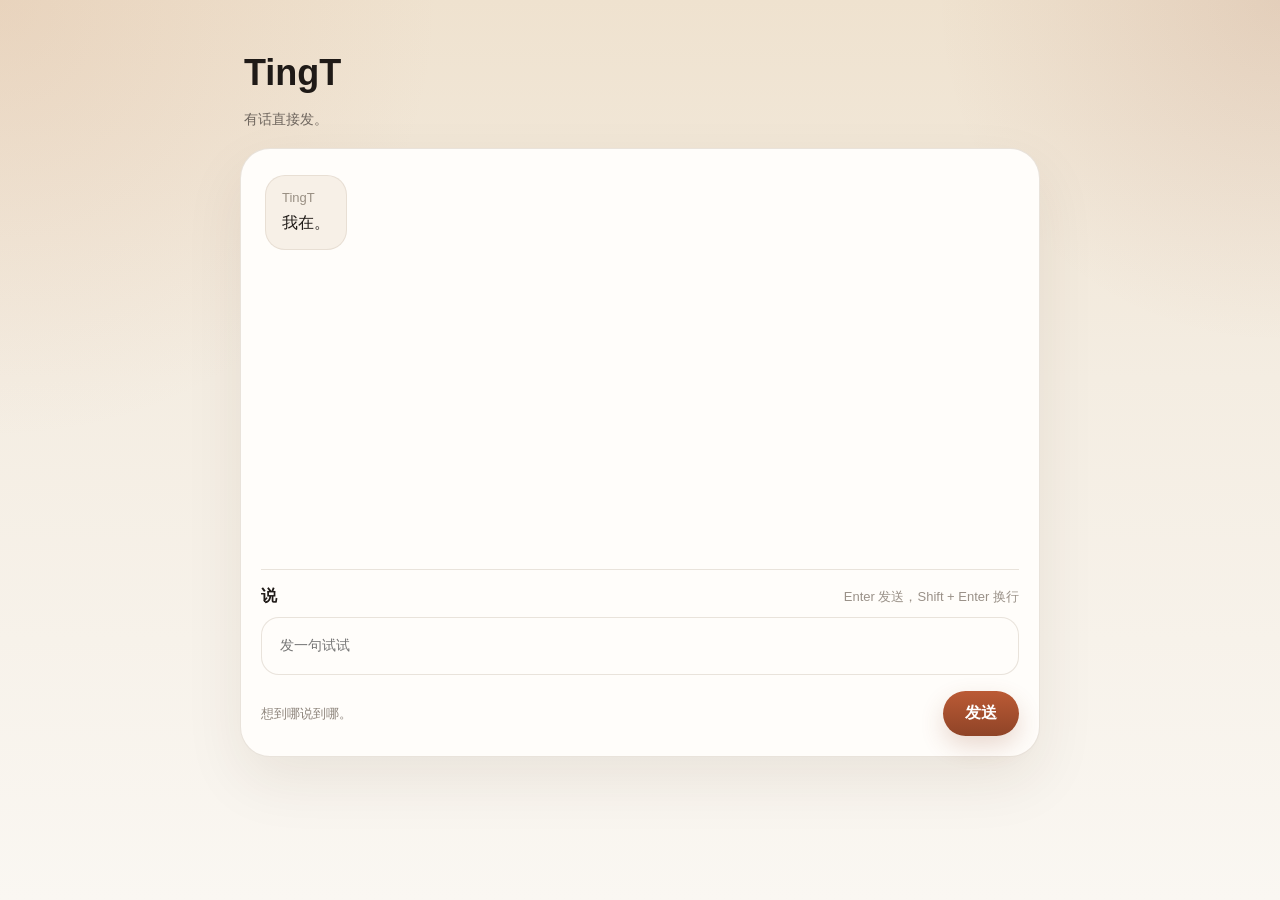
<file: templates/index.html>
<!doctype html>
<html lang="zh-CN">
  <head>
    <meta charset="utf-8" />
    <meta name="viewport" content="width=device-width, initial-scale=1" />
    <title>{{ title }}</title>
    <link rel="stylesheet" href="/static/app.css?v=20260415i" />
  </head>
  <body>
    <main class="page">
      <section class="hero">
        <h1>TingT</h1>
        <p class="subtitle">有话直接发。</p>
      </section>

      <section class="chat-shell">
        <div id="chat-log" class="chat-log">
          <div class="message assistant">
            <p class="meta">TingT</p>
            <p>我在。</p>
          </div>
        </div>

        <form id="chat-form" class="composer">
          <div class="composer-head">
            <p class="composer-title">说</p>
            <p class="composer-tip">Enter 发送，Shift + Enter 换行</p>
          </div>
          <textarea
            id="message-input"
            name="message"
            rows="1"
            placeholder="发一句试试"
            required
          ></textarea>
          <div class="composer-row">
            <p class="hint">想到哪说到哪。</p>
            <button type="submit">发送</button>
          </div>
        </form>
      </section>
    </main>
    <script src="/static/app.js?v=20260415i"></script>
  </body>
</html>
</file>
<file: static/app.css>
:root {
  --bg: #f4ede2;
  --card: rgba(255, 251, 245, 0.9);
  --card-strong: #fffdfa;
  --ink: #1f1a17;
  --muted: #6f665e;
  --line: rgba(165, 143, 120, 0.24);
  --accent: #bb5a35;
  --accent-deep: #8f4427;
  --user-bg: #efd2c1;
  --assistant-bg: #f7f0e7;
  --shadow: 0 24px 60px rgba(64, 41, 19, 0.08);
}

* {
  box-sizing: border-box;
}

body {
  margin: 0;
  min-height: 100vh;
  background:
    radial-gradient(circle at top left, rgba(202, 146, 108, 0.18), transparent 28%),
    radial-gradient(circle at top right, rgba(143, 68, 39, 0.12), transparent 22%),
    linear-gradient(180deg, #efe2cf 0%, var(--bg) 42%, #faf7f2 100%);
  color: var(--ink);
  font-family: "PingFang SC", "Noto Sans SC", sans-serif;
}

.page {
  max-width: 840px;
  margin: 0 auto;
  padding: 40px 20px 64px;
}

.hero {
  margin-bottom: 16px;
  padding: 8px 4px 0;
}

h1 {
  margin: 0;
  font-size: 36px;
  line-height: 1.4;
  font-weight: 600;
}

.subtitle {
  margin: 10px 0 0;
  font-size: 14px;
  line-height: 1.7;
  color: var(--muted);
}

.subtitle.secondary {
  margin-top: 4px;
  color: #8e847a;
}

.chat-shell {
  background: var(--card-strong);
  border: 1px solid var(--line);
  border-radius: 30px;
  padding: 20px;
  box-shadow: var(--shadow);
}

.admin-page {
  max-width: 1120px;
}

.admin-shell {
  background: var(--card-strong);
  border: 1px solid var(--line);
  border-radius: 24px;
  padding: 20px;
  box-shadow: var(--shadow);
}

.admin-table {
  display: flex;
  flex-direction: column;
  gap: 10px;
}

.admin-row {
  display: grid;
  grid-template-columns: 2.2fr 1.2fr 0.5fr 2fr;
  gap: 14px;
  padding: 14px 16px;
  border: 1px solid var(--line);
  border-radius: 16px;
  background: #fffdfa;
  color: var(--ink);
  text-decoration: none;
  font-size: 14px;
  line-height: 1.6;
}

.admin-head {
  background: #f8f1e8;
  font-weight: 600;
}

.admin-link:hover {
  border-color: rgba(187, 90, 53, 0.32);
  box-shadow: 0 8px 20px rgba(64, 41, 19, 0.05);
}

.mono {
  font-family: ui-monospace, SFMono-Regular, Menlo, monospace;
  font-size: 12px;
  word-break: break-all;
}

.admin-log {
  min-height: 200px;
  max-height: none;
}

.admin-back {
  margin: 0 0 16px;
}

.admin-back a {
  color: var(--accent-deep);
  text-decoration: none;
  font-weight: 600;
}

.chat-log {
  display: flex;
  flex-direction: column;
  gap: 16px;
  min-height: 400px;
  max-height: 62vh;
  overflow-y: auto;
  padding: 6px 4px 20px;
}

.message {
  max-width: 82%;
  border-radius: 20px;
  padding: 14px 16px 15px;
  border: 1px solid rgba(155, 132, 110, 0.16);
}

.message p {
  margin: 0;
  white-space: pre-wrap;
}

.message .meta {
  margin-bottom: 8px;
  font-size: 13px;
  color: #998f83;
}

.message.user {
  align-self: flex-end;
  background: var(--user-bg);
}

.message.assistant {
  align-self: flex-start;
  background: var(--assistant-bg);
}

.message.pending {
  opacity: 0.92;
}

.message.pending .meta {
  color: #8f8478;
}

.typing {
  display: flex;
  align-items: center;
  gap: 6px;
  min-height: 20px;
}

.typing span {
  width: 8px;
  height: 8px;
  border-radius: 999px;
  background: rgba(143, 68, 39, 0.42);
  animation: typing-bounce 1s infinite ease-in-out;
}

.typing span:nth-child(2) {
  animation-delay: 0.16s;
}

.typing span:nth-child(3) {
  animation-delay: 0.32s;
}

@keyframes typing-bounce {
  0%, 80%, 100% {
    transform: translateY(0);
    opacity: 0.42;
  }
  40% {
    transform: translateY(-3px);
    opacity: 1;
  }
}

.composer {
  border-top: 1px solid var(--line);
  padding-top: 16px;
}

.composer-head {
  display: flex;
  justify-content: space-between;
  align-items: baseline;
  gap: 12px;
  margin-bottom: 10px;
}

.composer-title {
  margin: 0;
  font-size: 16px;
  font-weight: 600;
}

.composer-tip {
  margin: 0;
  font-size: 13px;
  color: #9a9188;
}

textarea {
  width: 100%;
  min-height: 58px;
  max-height: 180px;
  resize: none;
  border: 1px solid var(--line);
  border-radius: 18px;
  padding: 16px 18px;
  font: inherit;
  font-size: 14px;
  line-height: 1.7;
  background: #fffdfa;
  color: var(--ink);
  transition: border-color 0.2s ease, box-shadow 0.2s ease;
}

textarea:focus {
  outline: none;
  border-color: rgba(187, 90, 53, 0.42);
  box-shadow: 0 0 0 4px rgba(187, 90, 53, 0.08);
}

.composer-row {
  margin-top: 12px;
  display: flex;
  justify-content: space-between;
  align-items: center;
  gap: 16px;
}

.hint {
  margin: 0;
  font-size: 13px;
  color: #8f867d;
}

button {
  border: 0;
  border-radius: 999px;
  background: linear-gradient(180deg, var(--accent) 0%, var(--accent-deep) 100%);
  color: white;
  padding: 12px 22px;
  font: inherit;
  font-weight: 600;
  cursor: pointer;
  box-shadow: 0 10px 24px rgba(143, 68, 39, 0.2);
}

button:disabled {
  opacity: 0.6;
  cursor: progress;
}

@media (max-width: 640px) {
  .page {
    padding: 18px 14px 36px;
  }

  .hero {
    margin-bottom: 12px;
  }

  h1 {
    font-size: 28px;
  }

  .chat-shell {
    padding: 16px 14px;
  }

  .admin-shell {
    padding: 16px 14px;
  }

  .admin-row {
    grid-template-columns: 1fr;
  }

  .message {
    max-width: 92%;
  }

  .composer-head {
    flex-direction: column;
    align-items: flex-start;
  }

  .composer-row {
    flex-direction: column;
    align-items: stretch;
  }

  button {
    width: 100%;
  }
}
</file>
